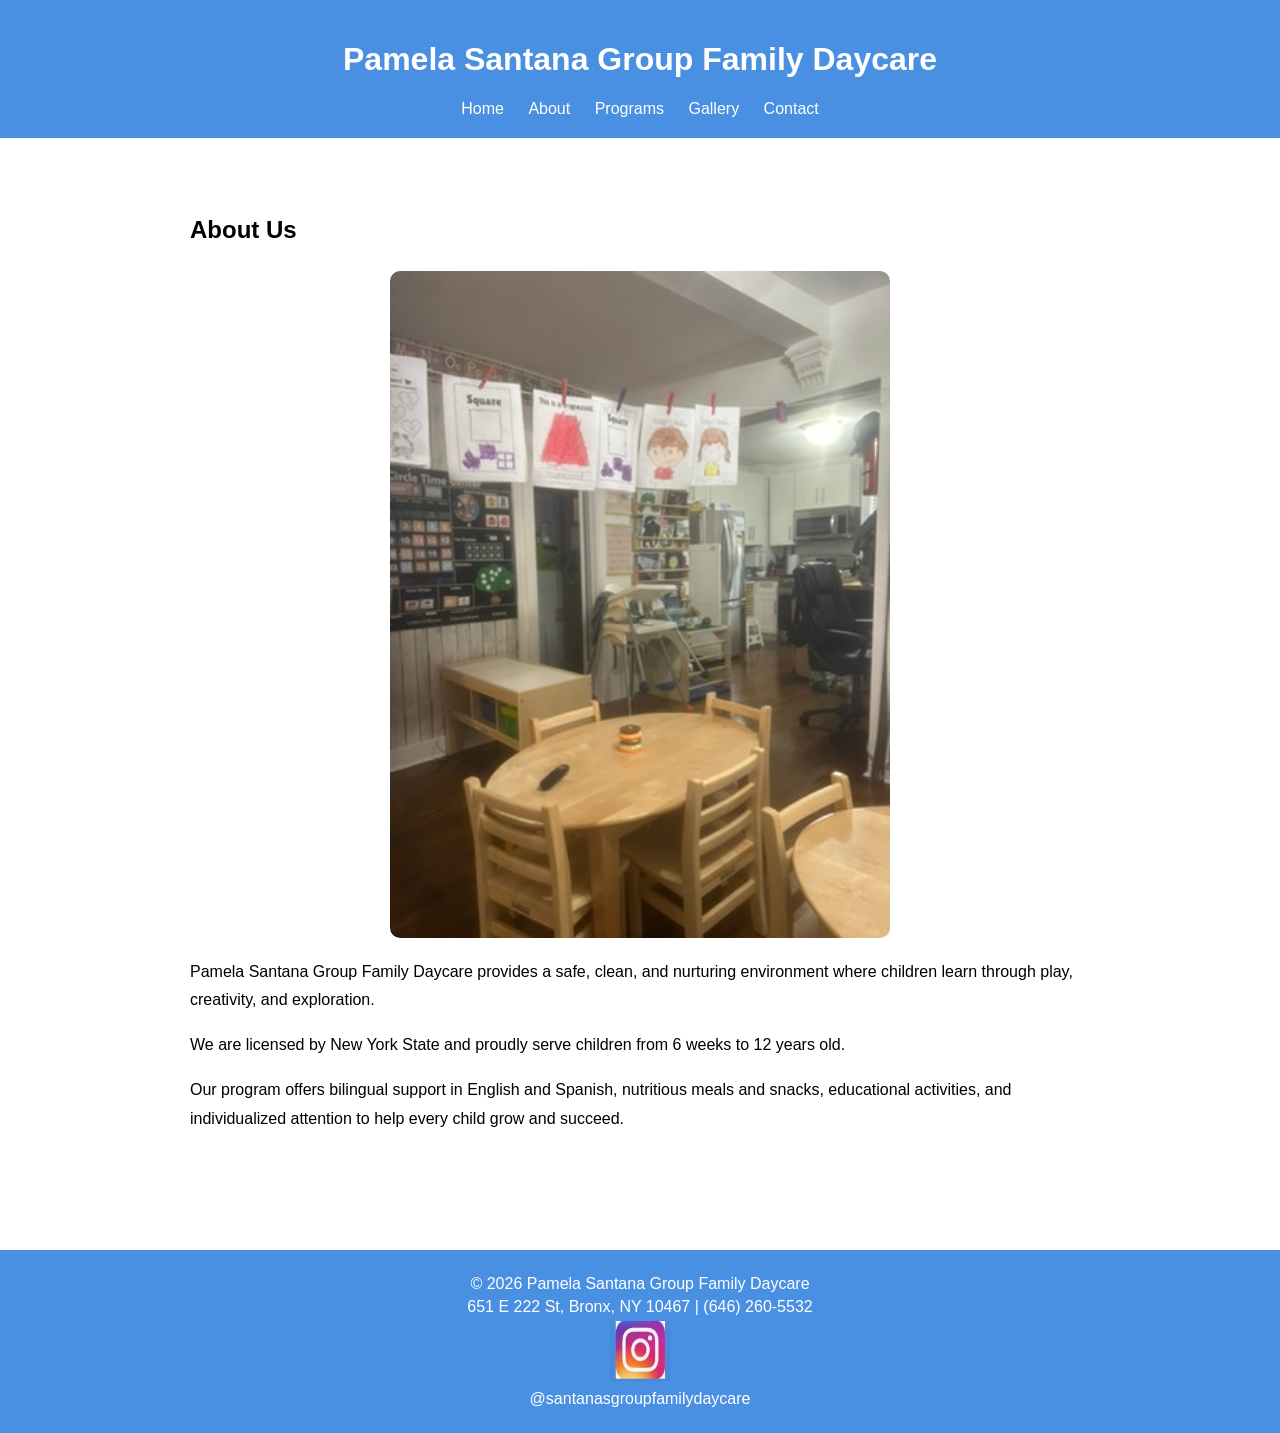
<file: about.html>
<!doctype html>
<html lang="en">
  <head>
    <meta charset="UTF-8" />
    <meta name="viewport" content="width=device-width, initial-scale=1.0" />
    <title>About Us - Pamela Santana Group Family Daycare</title>
    <link rel="stylesheet" href="css/style.css" />
  </head>
  <body>
    <header>
      <h1>Pamela Santana Group Family Daycare</h1>
      <nav>
        <a href="index.html">Home</a>
        <a href="about.html">About</a>
        <a href="programs.html">Programs</a>
        <a href="gallery.html">Gallery</a>
        <a href="contact.html">Contact</a>
      </nav>
    </header>

    <section class="about">
      <h2>About Us</h2>
      <img
        src="images/classroom-3.jpeg"
        alt="Daycare Classroom"
        class="about-image"
      />
      <p>
        Pamela Santana Group Family Daycare provides a safe, clean, and
        nurturing environment where children learn through play, creativity, and
        exploration.
      </p>

      <p>
        We are licensed by New York State and proudly serve children from 6
        weeks to 12 years old.
      </p>

      <p>
        Our program offers bilingual support in English and Spanish, nutritious
        meals and snacks, educational activities, and individualized attention
        to help every child grow and succeed.
      </p>
    </section>
    <footer>
      <p>© 2026 Pamela Santana Group Family Daycare</p>

      <p>651 E 222 St, Bronx, NY 10467 | (646) 260-5532</p>

      <p>
        <a
          href="https://www.instagram.com/santanasgroupfamilydaycare/"
          target="_blank"
        >
          <img
            src="images/instagram-logo.png"
            alt="Instagram"
            class="instagram-logo"
          />
        </a>
      </p>

      <p>@santanasgroupfamilydaycare</p>
    </footer>
  </body>
</html>
</file>
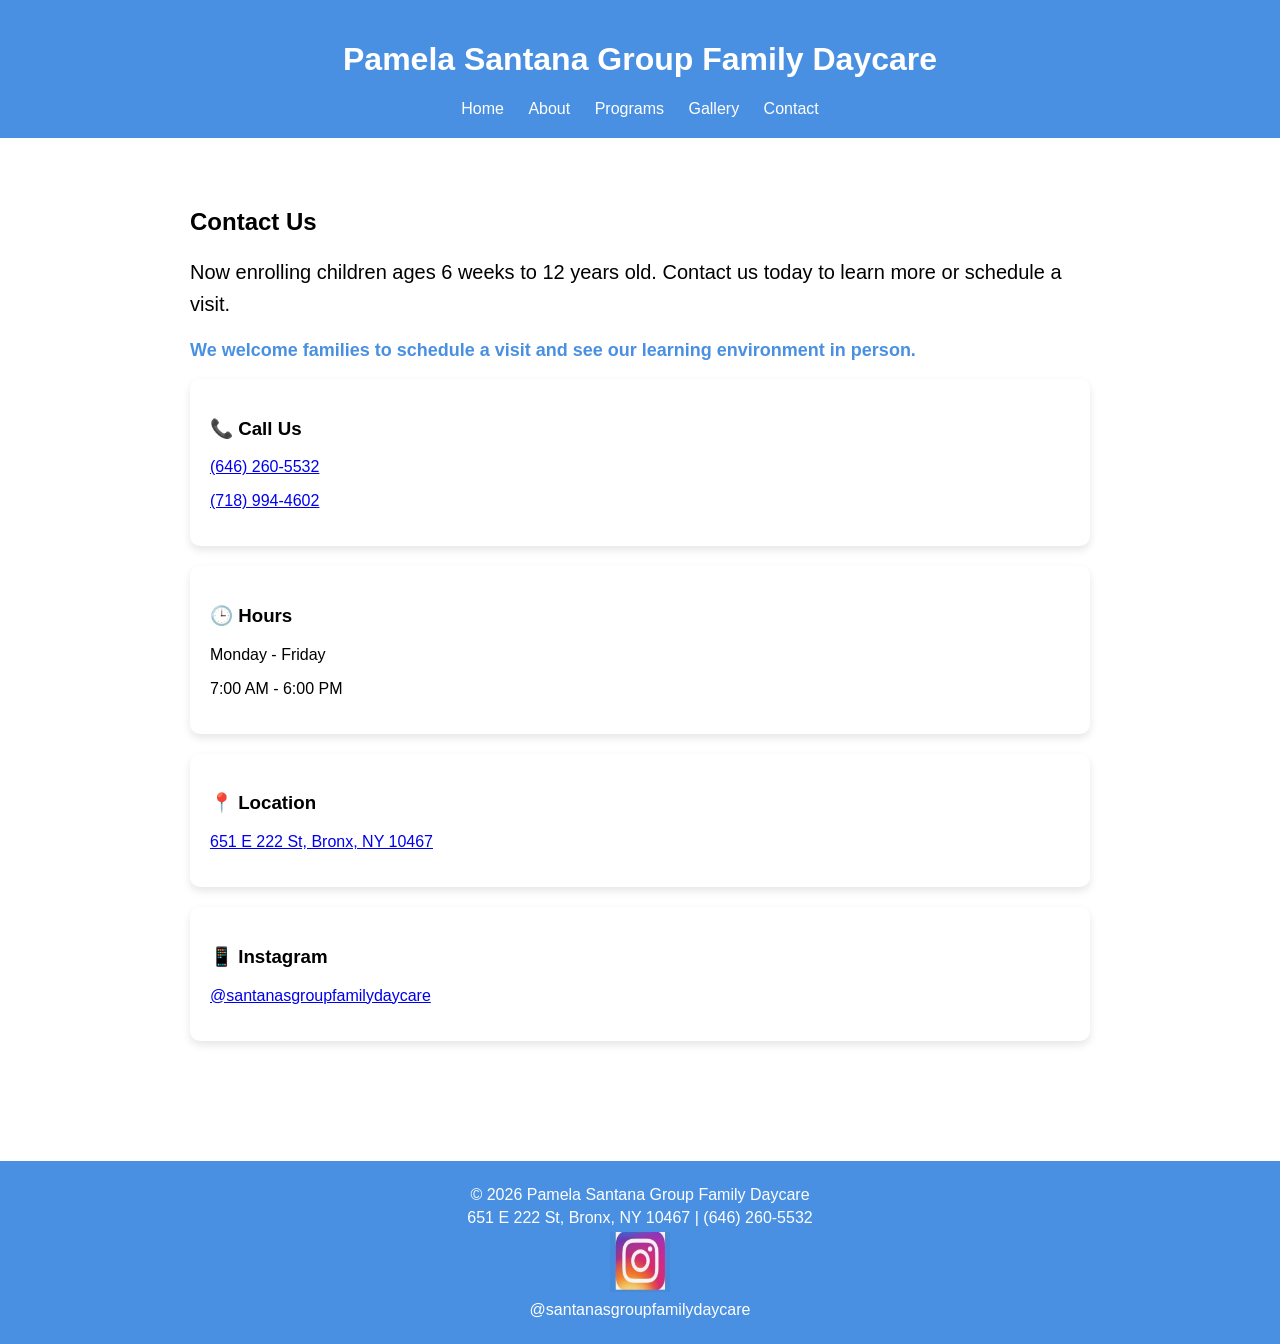
<file: contact.html>
<!doctype html>
<html lang="en">
  <head>
    <meta charset="UTF-8" />
    <meta name="viewport" content="width=device-width, initial-scale=1.0" />
    <title>Contact - Pamela Santana Group Family Daycare</title>
    <link rel="stylesheet" href="css/style.css" />
  </head>
  <body>
    <header>
      <h1>Pamela Santana Group Family Daycare</h1>
      <nav>
        <a href="index.html">Home</a>
        <a href="about.html">About</a>
        <a href="programs.html">Programs</a>
        <a href="gallery.html">Gallery</a>
        <a href="contact.html">Contact</a>
      </nav>
    </header>

    <section class="contact">
      <h2>Contact Us</h2>

      <p class="contact-intro">
        Now enrolling children ages 6 weeks to 12 years old. Contact us today to
        learn more or schedule a visit.
      </p>
      <p class="enroll-message">
        We welcome families to schedule a visit and see our learning environment
        in person.
      </p>
      <div class="contact-card">
        <h3>📞 Call Us</h3>
        <p>
          <a href="tel:6462605532">(646) 260-5532</a>
        </p>

        <p>
          <a href="tel:7189944602">(718) 994-4602</a>
        </p>
      </div>

      <div class="contact-card">
        <h3>🕒 Hours</h3>
        <p>Monday - Friday</p>
        <p>7:00 AM - 6:00 PM</p>
      </div>

      <div class="contact-card">
        <h3>📍 Location</h3>
        <p>
          <a
            href="https://maps.google.com/?q=651+E+222+St+Bronx+NY+10467"
            target="_blank"
          >
            651 E 222 St, Bronx, NY 10467
          </a>
        </p>
      </div>

      <div class="contact-card">
        <h3>📱 Instagram</h3>
        <p>
          <a
            href="https://www.instagram.com/santanasgroupfamilydaycare/"
            target="_blank"
          >
            @santanasgroupfamilydaycare
          </a>
        </p>
      </div>
    </section>

    <footer>
      <p>© 2026 Pamela Santana Group Family Daycare</p>

      <p>651 E 222 St, Bronx, NY 10467 | (646) 260-5532</p>

      <p>
        <a
          href="https://www.instagram.com/santanasgroupfamilydaycare/"
          target="_blank"
        >
          <img
            src="images/instagram-logo.png"
            alt="Instagram"
            class="instagram-logo"
          />
        </a>
      </p>

      <p>@santanasgroupfamilydaycare</p>
    </footer>
  </body>
</html>
</file>
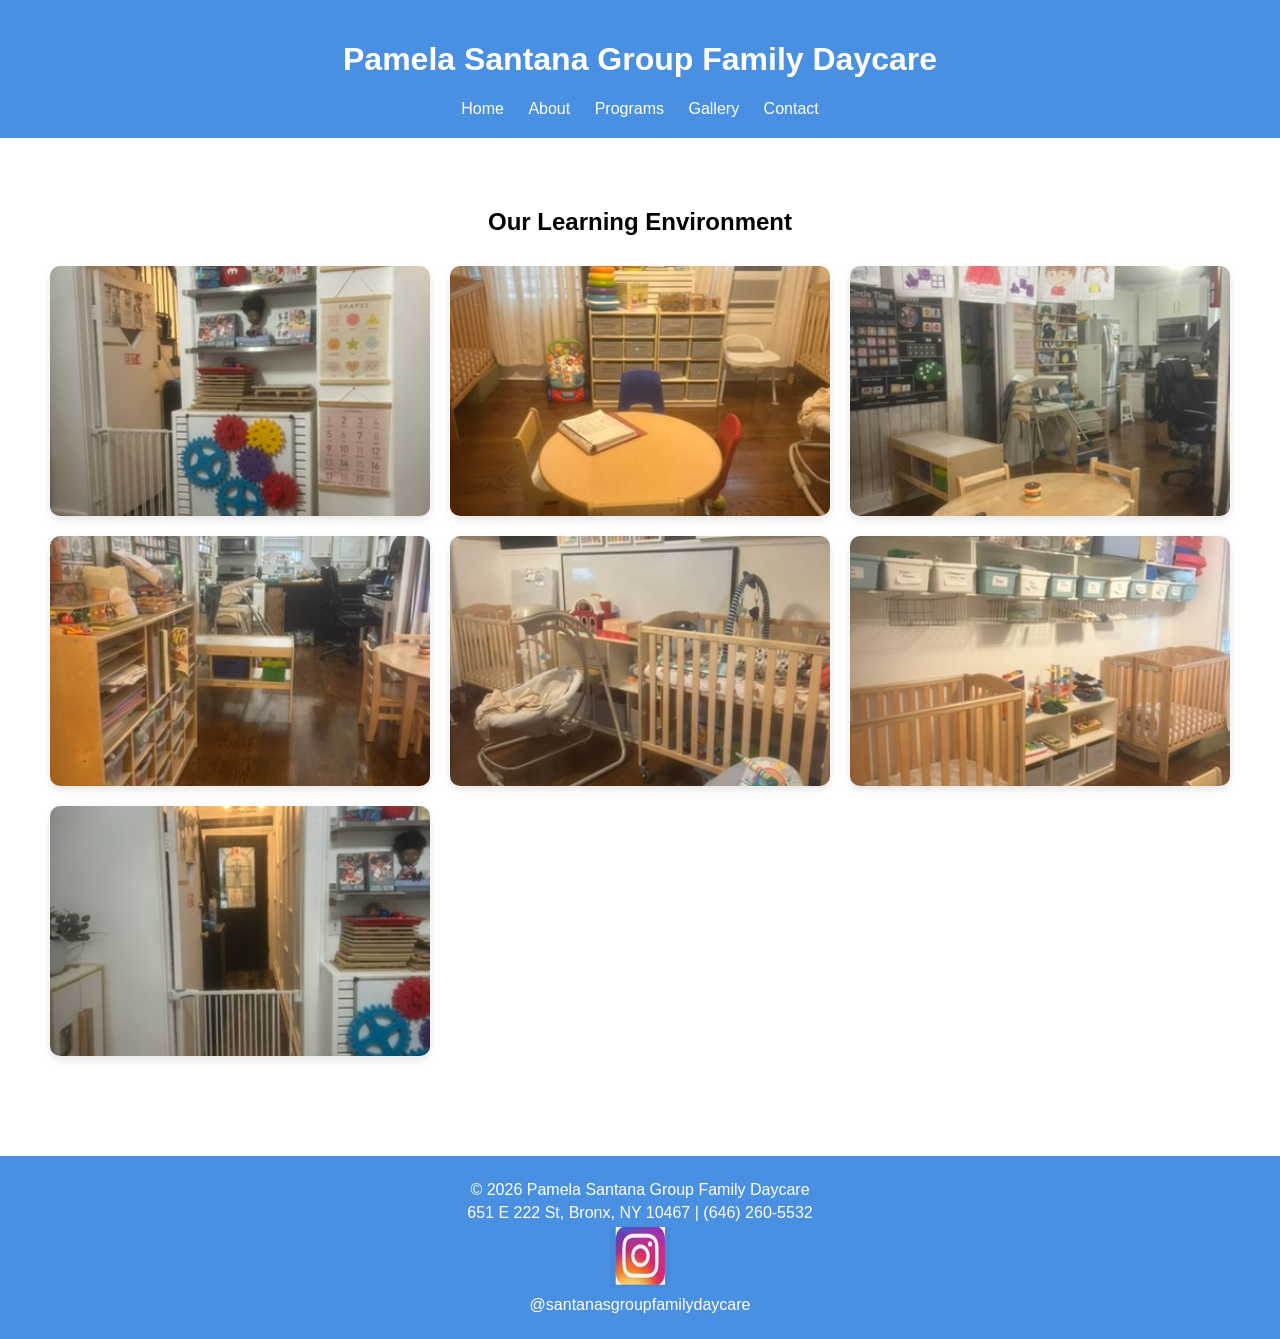
<file: gallery.html>
<!doctype html>
<html lang="en">
  <head>
    <meta charset="UTF-8" />
    <meta name="viewport" content="width=device-width, initial-scale=1.0" />
    <title>Gallery - Pamela Santana Group Family Daycare</title>
    <link rel="stylesheet" href="css/style.css" />
  </head>
  <body>
    <header>
      <h1>Pamela Santana Group Family Daycare</h1>
      <nav>
        <a href="index.html">Home</a>
        <a href="about.html">About</a>
        <a href="programs.html">Programs</a>
        <a href="gallery.html">Gallery</a>
        <a href="contact.html">Contact</a>
      </nav>
    </header>

    <section class="gallery-page">
      <h2>Our Learning Environment</h2>

      <div class="gallery-grid">
        <img src="images/classroom-1.jpeg" alt="Classroom" />
        <img src="images/classroom-2.jpeg" alt="Classroom Activities" />
        <img src="images/classroom-3.jpeg" alt="Learning Area" />
        <img src="images/classroom-4.jpeg" alt="Classroom Setup" />

        <img src="images/infant-room-1.jpeg" alt="Infant Room" />
        <img src="images/infant-room-2.jpeg" alt="Infant Care Area" />

        <img src="images/safety-1.jpeg" alt="Safety Features" />
      </div>
    </section>
    <footer>
      <p>© 2026 Pamela Santana Group Family Daycare</p>

      <p>651 E 222 St, Bronx, NY 10467 | (646) 260-5532</p>

      <p>
        <a
          href="https://www.instagram.com/santanasgroupfamilydaycare/"
          target="_blank"
        >
          <img
            src="images/instagram-logo.png"
            alt="Instagram"
            class="instagram-logo"
          />
        </a>
      </p>

      <p>@santanasgroupfamilydaycare</p>
    </footer>
  </body>
</html>
</file>
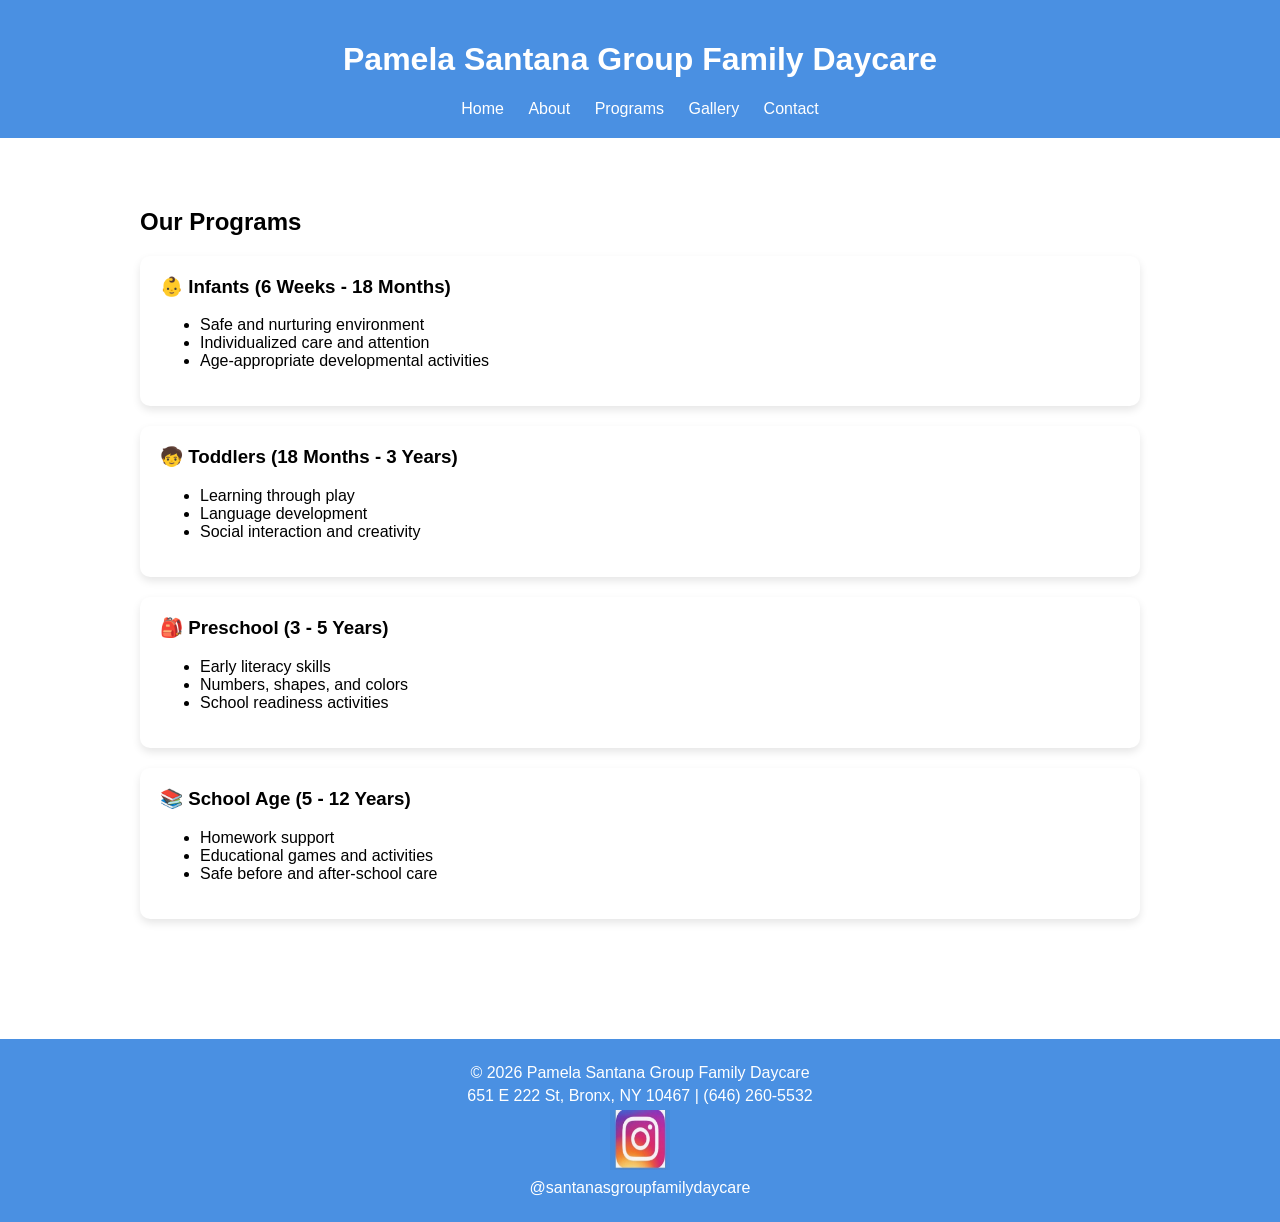
<file: programs.html>
<!doctype html>
<html lang="en">
  <head>
    <meta charset="UTF-8" />
    <meta name="viewport" content="width=device-width, initial-scale=1.0" />
    <title>Programs - Pamela Santana Group Family Daycare</title>
    <link rel="stylesheet" href="css/style.css" />
  </head>
  <body>
    <header>
      <h1>Pamela Santana Group Family Daycare</h1>
      <nav>
        <a href="index.html">Home</a>
        <a href="about.html">About</a>
        <a href="programs.html">Programs</a>
        <a href="gallery.html">Gallery</a>
        <a href="contact.html">Contact</a>
      </nav>
    </header>

    <section class="programs">
      <h2>Our Programs</h2>

      <div class="program-card">
        <h3>👶 Infants (6 Weeks - 18 Months)</h3>
        <ul>
          <li>Safe and nurturing environment</li>
          <li>Individualized care and attention</li>
          <li>Age-appropriate developmental activities</li>
        </ul>
      </div>

      <div class="program-card">
        <h3>🧒 Toddlers (18 Months - 3 Years)</h3>
        <ul>
          <li>Learning through play</li>
          <li>Language development</li>
          <li>Social interaction and creativity</li>
        </ul>
      </div>

      <div class="program-card">
        <h3>🎒 Preschool (3 - 5 Years)</h3>
        <ul>
          <li>Early literacy skills</li>
          <li>Numbers, shapes, and colors</li>
          <li>School readiness activities</li>
        </ul>
      </div>

      <div class="program-card">
        <h3>📚 School Age (5 - 12 Years)</h3>
        <ul>
          <li>Homework support</li>
          <li>Educational games and activities</li>
          <li>Safe before and after-school care</li>
        </ul>
      </div>
    </section>
    <footer>
      <p>© 2026 Pamela Santana Group Family Daycare</p>

      <p>651 E 222 St, Bronx, NY 10467 | (646) 260-5532</p>

      <p>
        <a
          href="https://www.instagram.com/santanasgroupfamilydaycare/"
          target="_blank"
        >
          <img
            src="images/instagram-logo.png"
            alt="Instagram"
            class="instagram-logo"
          />
        </a>
      </p>

      <p>@santanasgroupfamilydaycare</p>
    </footer>
  </body>
</html>
</file>
<file: css/style.css>
body {
  font-family: Arial, sans-serif;
  margin: 0;
  padding: 0;
}

header {
  background-color: #4a90e2;
  color: white;
  text-align: center;
  padding: 20px;
}

nav a {
  color: white;
  text-decoration: none;
  margin: 10px;
}

.hero {
  background-image: url("../images/hero1.jpeg");
  background-size: contain;
  background-repeat: no-repeat;
  background-position: center;
  background-color: #f5f5f5;

  height: 700px;

  display: flex;
  justify-content: center;
  align-items: center;
}
.btn {
  background-color: #ff6b6b;
  color: white;
  padding: 12px 20px;
  text-decoration: none;
  border-radius: 5px;
}

.features {
  padding: 40px;
}
.gallery-preview {
  padding: 50px;
  text-align: center;
}

.gallery-grid {
  display: flex;
  justify-content: center;
  gap: 20px;
  flex-wrap: wrap;
}

.gallery-grid img {
  width: 300px;
  height: 250px;
  object-fit: cover;
  border-radius: 10px;
  box-shadow: 0 4px 8px rgba(0, 0, 0, 0.2);
}
.about {
  padding: 50px;
  max-width: 900px;
  margin: auto;
  line-height: 1.8;
}
.about-image {
  width: 100%;
  max-width: 500px;
  display: block;
  margin: 20px auto;
  border-radius: 10px;
}
.programs {
  max-width: 1000px;
  margin: auto;
  padding: 50px;
}

.program-card {
  background-color: white;
  padding: 20px;
  margin-bottom: 20px;
  border-radius: 10px;
  box-shadow: 0 4px 8px rgba(0, 0, 0, 0.1);
}

.program-card h3 {
  margin-top: 0;
}
.contact {
  max-width: 900px;
  margin: auto;
  padding: 50px;
}

.contact-intro {
  font-size: 20px;
  line-height: 1.6;
}

.contact-card {
  background-color: white;
  padding: 20px;
  margin-bottom: 20px;
  border-radius: 10px;
  box-shadow: 0 4px 8px rgba(0, 0, 0, 0.1);
}
.enroll-message {
  font-size: 18px;
  font-weight: bold;
  color: #4a90e2;
}
.gallery-page {
  max-width: 1200px;
  margin: auto;
  padding: 50px;
}

.gallery-page h2 {
  text-align: center;
  margin-bottom: 30px;
}

.gallery-grid {
  display: grid;
  grid-template-columns: repeat(auto-fit, minmax(300px, 1fr));
  gap: 20px;
}

.gallery-grid img {
  width: 100%;
  border-radius: 10px;
  box-shadow: 0 4px 8px rgba(0, 0, 0, 0.1);
}
footer {
  background-color: #4a90e2;
  color: white;
  text-align: center;
  padding: 20px;
  margin-top: 50px;
}

footer p {
  margin: 5px 0;
}

footer a {
  color: white;
  font-weight: bold;
  text-decoration: none;
}

footer a:hover {
  text-decoration: underline;
}

.instagram-logo {
  width: 60px;
  height: 60px;
  transition: transform 0.2s ease;
}

.instagram-logo:hover {
  transform: scale(1.1);
}

@media (max-width: 600px) {
  .gallery-page {
    padding: 25px;
  }

  .gallery-preview {
    padding: 25px;
  }

  .gallery-grid {
    gap: 8px;
  }

  .gallery-grid img {
    width: 100%;
  }
}
</file>
